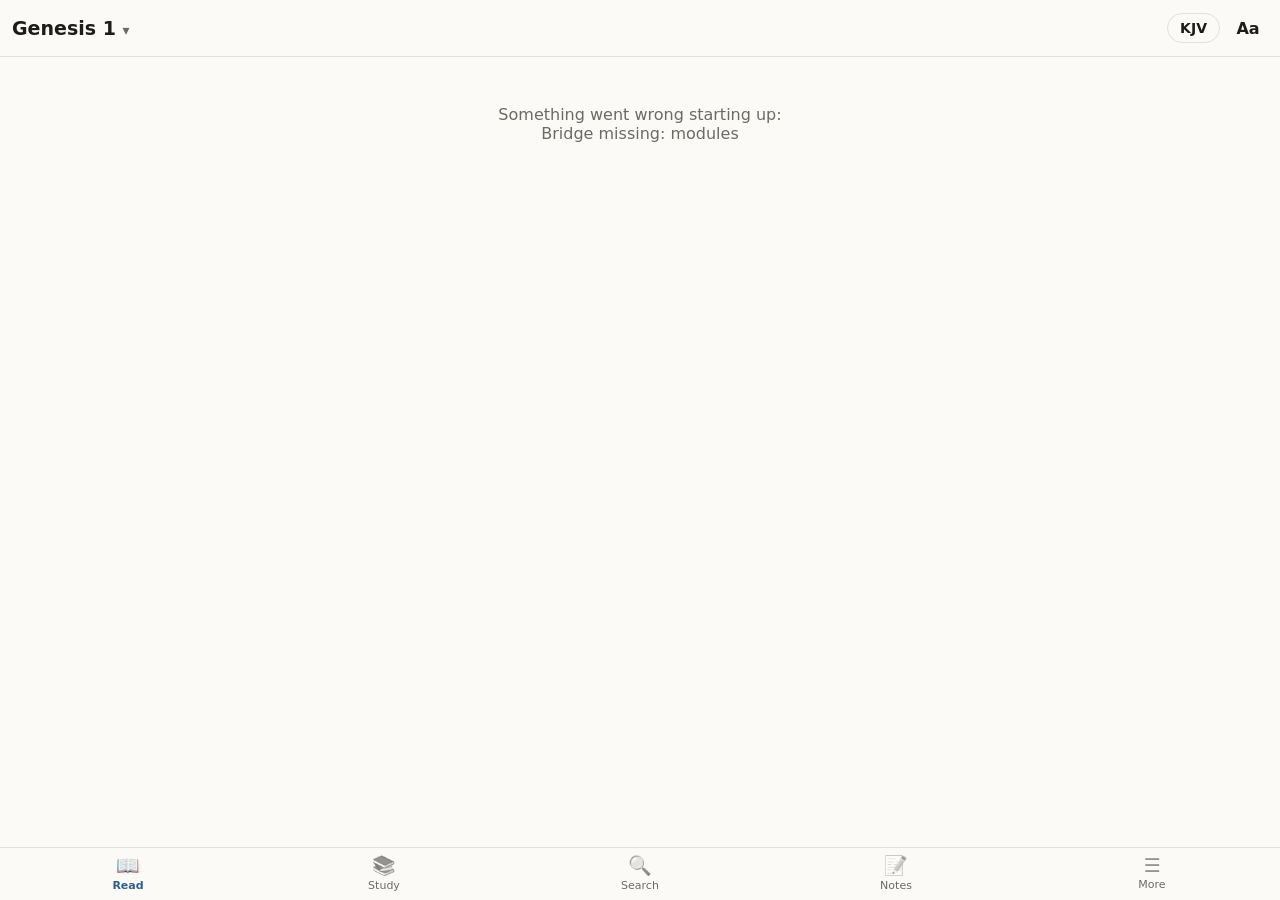
<file: app/src/main/assets/www/index.html>
<!DOCTYPE html>
<html lang="en">
<head>
<meta charset="utf-8">
<meta name="viewport" content="width=device-width, initial-scale=1, viewport-fit=cover">
<title>My Bible</title>
<link rel="stylesheet" href="app.css">
</head>
<body class="theme-light">
<header id="top">
  <button id="btnRef" class="ref-btn" aria-label="Choose book and chapter"><span id="refLabel">Genesis 1</span> <span class="caret">▾</span></button>
  <button id="btnVersion" class="pill" aria-label="Choose Bible version">KJV</button>
  <button id="btnText" class="icon" aria-label="Text settings">Aa</button>
</header>

<main id="content"></main>

<div id="selbar" class="hidden">
  <span id="selLabel"></span>
  <div class="selbtns">
    <button data-act="study">Study</button>
    <button data-act="compare">Compare</button>
    <button data-act="highlight">Highlight</button>
    <button data-act="note">Note</button>
    <button data-act="bookmark">Bookmark</button>
    <button data-act="copy">Copy</button>
    <button data-act="clear" aria-label="Clear selection">✕</button>
  </div>
</div>

<nav id="tabs">
  <button data-tab="read" class="on"><span class="ti">📖</span>Read</button>
  <button data-tab="study"><span class="ti">📚</span>Study</button>
  <button data-tab="search"><span class="ti">🔍</span>Search</button>
  <button data-tab="notes"><span class="ti">📝</span>Notes</button>
  <button data-tab="more"><span class="ti">☰</span>More</button>
</nav>

<div id="scrim" class="hidden"></div>
<div id="sheets"></div>
<div id="toast" class="hidden"></div>

<script src="morph.js"></script>
<script src="books.js"></script>
<script src="app.js"></script>
</body>
</html>
</file>
<file: app/src/main/assets/www/app.css>
:root {
  --fs: 19px;
  --bg: #fbfaf7; --fg: #1d1c1a; --muted: #6d6a64; --line: #e4e0d8; --card: #ffffff;
  --accent: #2f5d8a; --accent-fg: #fff; --wj: #b3261e; --strong: #6b7f99; --sel: rgba(47, 93, 138, .12);
  --hl-yellow: #fff2a8; --hl-green: #cdeccf; --hl-blue: #cfe3f7; --hl-pink: #f8d3e3; --hl-orange: #ffdcb5;
  --serif: Georgia, "Noto Serif", "Times New Roman", serif;
  --sans: system-ui, -apple-system, "Roboto", "Segoe UI", sans-serif;
  --safe-b: env(safe-area-inset-bottom, 0px);
}
.theme-dark {
  --bg: #121315; --fg: #e8e6e1; --muted: #9b978f; --line: #2a2c30; --card: #1b1d20;
  --accent: #8fb4dc; --accent-fg: #0d1b2a; --wj: #ff8a80; --strong: #8a9bb4; --sel: rgba(143, 180, 220, .16);
  --hl-yellow: #5a5221; --hl-green: #29492b; --hl-blue: #23405e; --hl-pink: #5a2942; --hl-orange: #5e3d1c;
}
.theme-sepia {
  --bg: #f4ecd8; --fg: #3b2f20; --muted: #7a6a52; --line: #e0d3b5; --card: #faf4e4;
  --accent: #8a5a2b; --accent-fg: #fff; --wj: #a3271b; --strong: #8b7a5f; --sel: rgba(138, 90, 43, .14);
}
* { box-sizing: border-box; -webkit-tap-highlight-color: transparent; }
html, body { margin: 0; height: 100%; background: var(--bg); color: var(--fg); font-family: var(--sans); }
body { display: flex; flex-direction: column; overflow: hidden; }
button { font: inherit; color: inherit; background: none; border: 0; padding: 0; cursor: pointer; }
input, select, textarea { font: inherit; color: var(--fg); background: var(--card); border: 1px solid var(--line); border-radius: 10px; padding: 10px 12px; }
.hidden { display: none !important; }

/* top bar */
#top { display: flex; align-items: center; gap: 8px; padding: 8px 12px; border-bottom: 1px solid var(--line); background: var(--bg); min-height: 52px; }
.ref-btn { font-weight: 650; font-size: 19px; flex: 1; text-align: left; white-space: nowrap; overflow: hidden; text-overflow: ellipsis; }
.caret { color: var(--muted); font-size: 14px; }
.pill { border: 1px solid var(--line); border-radius: 999px; padding: 6px 12px; font-weight: 600; font-size: 14px; max-width: 45vw; white-space: nowrap; overflow: hidden; text-overflow: ellipsis; }
.icon { width: 40px; height: 40px; border-radius: 50%; font-weight: 700; }

/* content */
#content { flex: 1; overflow-y: auto; -webkit-overflow-scrolling: touch; padding: 8px 16px 24px; }
.page-title { font-size: 22px; font-weight: 700; margin: 12px 0 8px; }
.muted { color: var(--muted); }
.small { font-size: 14px; }

/* scripture */
.scripture { font-family: var(--serif); font-size: var(--fs); line-height: 1.6; }
.ch-head { font-family: var(--serif); font-size: calc(var(--fs) * 1.35); font-weight: 700; margin: 10px 0 12px; text-align: center; }
.vs { padding: 3px 6px; margin: 0 -6px; border-radius: 6px; position: relative; }
.vs.sel { background: var(--sel); box-shadow: inset 3px 0 0 var(--accent); }
.vs.flash { animation: flash 1.6s ease-out; }
@keyframes flash { 0% { background: var(--sel); } 100% { background: transparent; } }
.vn { font-family: var(--sans); font-size: .62em; font-weight: 700; color: var(--accent); vertical-align: super; margin-right: 3px; }
.vs .marks { font-size: .7em; margin-left: 4px; color: var(--accent); }
.hl-yellow .vt { background: var(--hl-yellow); } .hl-green .vt { background: var(--hl-green); }
.hl-blue .vt { background: var(--hl-blue); } .hl-pink .vt { background: var(--hl-pink); } .hl-orange .vt { background: var(--hl-orange); }
.vt { border-radius: 3px; box-decoration-break: clone; -webkit-box-decoration-break: clone; }
sup.s { font-family: var(--sans); font-size: .55em; color: var(--strong); margin-left: 1px; cursor: pointer; padding: 0 1px; }
a.peek { font-family: var(--sans); font-size: .58em; vertical-align: super; color: var(--accent); background: var(--sel); border-radius: 4px; padding: 1px 4px; margin-left: 4px; cursor: pointer; text-decoration: none; font-weight: 700; letter-spacing: .02em; white-space: nowrap; }
.no-strongs sup.s { display: none; }
.red-letter .wj { color: var(--wj); }
.ttl { font-style: italic; color: var(--muted); }
.fn { font-size: .8em; color: var(--muted); }
.fn::before { content: " ["; } .fn::after { content: "]"; }
.par .pv { margin: 2px 0 6px; }
.par .lab { font-family: var(--sans); font-size: 11px; font-weight: 700; color: var(--muted); letter-spacing: .03em; margin-right: 6px; }
@media (min-width: 720px) {
  .par { display: grid; grid-template-columns: 28px repeat(var(--cols), 1fr); gap: 14px; }
  .par .pv { margin: 0; }
  .par .lab { display: none; }
  .par-head { display: grid; grid-template-columns: 28px repeat(var(--cols), 1fr); gap: 14px; font-weight: 700; color: var(--muted); font-size: 13px; position: sticky; top: -8px; background: var(--bg); padding: 6px 0; }
}
@media (max-width: 719px) { .par-head { display: none; } }
.rtl { direction: rtl; text-align: right; }
.ch-nav { display: flex; justify-content: space-between; gap: 12px; margin: 22px 0 8px; }
.ch-nav button, .btn { border: 1px solid var(--line); border-radius: 12px; padding: 10px 16px; background: var(--card); font-weight: 600; }
.btn.primary { background: var(--accent); color: var(--accent-fg); border-color: var(--accent); }
.btn.danger { color: #c62828; }
.btn-row { display: flex; gap: 8px; flex-wrap: wrap; margin: 10px 0; }

/* module html (commentaries, books, dictionaries) */
.mod { font-family: var(--serif); font-size: calc(var(--fs) * .92); line-height: 1.6; overflow-wrap: anywhere; }
.mod img { max-width: 100%; height: auto; }
.mod table { border-collapse: collapse; max-width: 100%; }
.mod td { border: 1px solid var(--line); padding: 4px; }
a.ref, a.sref { color: var(--accent); text-decoration: none; border-bottom: 1px dotted var(--accent); cursor: pointer; }
.c-red { color: #c0392b; } .c-blue { color: var(--accent); } .c-green { color: #2e7d32; } .c-purple { color: #7b3fa0; }
.c-orange { color: #c06000; } .c-gray { color: var(--muted); } .c-accent { color: var(--accent); }
.theme-dark .c-red { color: #ff8a80; } .theme-dark .c-green { color: #81c784; } .theme-dark .c-purple { color: #ce93d8; }
.lex { margin-bottom: 8px; }
.lex .lemma { font-size: 1.6em; font-weight: 600; }
.lex .xlit { font-style: italic; margin-left: 6px; } .lex .pron { color: var(--muted); margin-left: 6px; }

/* cards & lists */
.card { background: var(--card); border: 1px solid var(--line); border-radius: 14px; padding: 12px 14px; margin: 10px 0; }
.card h3 { margin: 0 0 6px; font-size: 15px; color: var(--muted); font-weight: 650; }
.list { list-style: none; margin: 0; padding: 0; }
.list li { border-bottom: 1px solid var(--line); }
.list li > button, .list li > .row { width: 100%; text-align: left; padding: 13px 4px; display: flex; gap: 10px; align-items: center; }
.list .sub { color: var(--muted); font-size: 13px; }
.list .grow { flex: 1; min-width: 0; }
.list .chev { color: var(--muted); }
.chips { display: flex; gap: 6px; overflow-x: auto; padding: 4px 0 8px; }
.chip { border: 1px solid var(--line); border-radius: 999px; padding: 6px 12px; white-space: nowrap; font-size: 14px; }
.chip.on { background: var(--accent); color: var(--accent-fg); border-color: var(--accent); }
.seg { display: flex; border: 1px solid var(--line); border-radius: 12px; overflow: hidden; margin: 8px 0 12px; }
.seg button { flex: 1; padding: 9px 4px; font-size: 14px; font-weight: 600; }
.seg button.on { background: var(--accent); color: var(--accent-fg); }
.result { padding: 10px 2px; border-bottom: 1px solid var(--line); }
.result .rr { font-weight: 700; font-size: 14px; color: var(--accent); }
.result mark { background: var(--hl-yellow); color: inherit; border-radius: 3px; }
.empty { color: var(--muted); text-align: center; padding: 40px 16px; }
.field { display: flex; gap: 8px; margin: 8px 0; align-items: center; }
.field > input[type=search], .field > input[type=text] { flex: 1; min-width: 0; }
label.chk { display: flex; gap: 8px; align-items: center; padding: 8px 0; }

/* selection bar & tabs */
#selbar { border-top: 1px solid var(--line); background: var(--card); padding: 6px 8px; }
#selLabel { font-size: 13px; font-weight: 700; color: var(--accent); padding: 0 4px; }
.selbtns { display: flex; gap: 4px; overflow-x: auto; margin-top: 4px; }
.selbtns button { padding: 8px 10px; border-radius: 10px; font-size: 14px; font-weight: 600; white-space: nowrap; }
.selbtns button:active { background: var(--sel); }
#tabs { display: flex; border-top: 1px solid var(--line); background: var(--bg); padding-bottom: var(--safe-b); }
#tabs button { flex: 1; padding: 6px 0 8px; font-size: 11px; color: var(--muted); display: flex; flex-direction: column; align-items: center; gap: 2px; }
#tabs button .ti { font-size: 19px; filter: grayscale(1); opacity: .7; }
#tabs button.on { color: var(--accent); font-weight: 700; }
#tabs button.on .ti { filter: none; opacity: 1; }

/* sheets */
#scrim { position: fixed; inset: 0; background: rgba(0, 0, 0, .35); z-index: 10; }
.sheet { position: fixed; left: 0; right: 0; bottom: 0; max-height: 86vh; background: var(--bg); z-index: 11;
  border-radius: 18px 18px 0 0; box-shadow: 0 -6px 24px rgba(0, 0, 0, .2); display: flex; flex-direction: column;
  animation: up .18s ease-out; padding-bottom: var(--safe-b); }
.sheet.full { top: 0; max-height: none; border-radius: 0; }
@keyframes up { from { transform: translateY(30px); opacity: .4; } to { transform: none; opacity: 1; } }
.sheet-head { display: flex; align-items: center; gap: 8px; padding: 12px 14px 8px; border-bottom: 1px solid var(--line); }
.sheet-head h2 { flex: 1; margin: 0; font-size: 17px; white-space: nowrap; overflow: hidden; text-overflow: ellipsis; }
.sheet-head button { padding: 6px 10px; border-radius: 10px; font-weight: 600; }
.sheet-body { overflow-y: auto; padding: 10px 16px 18px; -webkit-overflow-scrolling: touch; }
.grid { display: grid; grid-template-columns: repeat(auto-fill, minmax(64px, 1fr)); gap: 6px; }
.grid button { border: 1px solid var(--line); border-radius: 10px; padding: 10px 2px; font-weight: 600; font-size: 14px; background: var(--card); }
.grid button.on { background: var(--accent); color: var(--accent-fg); }
.grid.nums { grid-template-columns: repeat(auto-fill, minmax(48px, 1fr)); }
.testament { font-size: 13px; font-weight: 700; color: var(--muted); margin: 12px 0 6px; text-transform: uppercase; letter-spacing: .06em; }
.colors { display: flex; gap: 12px; padding: 8px 0 4px; flex-wrap: wrap; }
.colors button { width: 44px; height: 44px; border-radius: 50%; border: 2px solid var(--line); }
textarea { width: 100%; min-height: 160px; resize: vertical; line-height: 1.5; }
input[type=range] { width: 100%; padding: 0; border: 0; background: none; }
.plan-day { display: flex; gap: 10px; align-items: center; padding: 10px 2px; border-bottom: 1px solid var(--line); }
.plan-day.today { background: var(--sel); border-radius: 10px; padding-left: 8px; }
.plan-day input { width: 22px; height: 22px; }
.plan-day .grow { flex: 1; }
.plan-day a { color: var(--accent); margin-right: 8px; cursor: pointer; }
.imgview { text-align: center; }
.imgview img { max-width: 100%; height: auto; touch-action: pinch-zoom; }
.imgview.zoom img { max-width: none; width: 220%; }
#toast { position: fixed; left: 50%; bottom: 120px; transform: translateX(-50%); background: #333; color: #fff;
  padding: 10px 16px; border-radius: 12px; z-index: 30; font-size: 14px; max-width: 86vw; text-align: center; }
.progress { font-size: 14px; color: var(--muted); padding: 6px 0; }
.ok { color: #2e7d32; } .bad { color: #c62828; }
</file>
